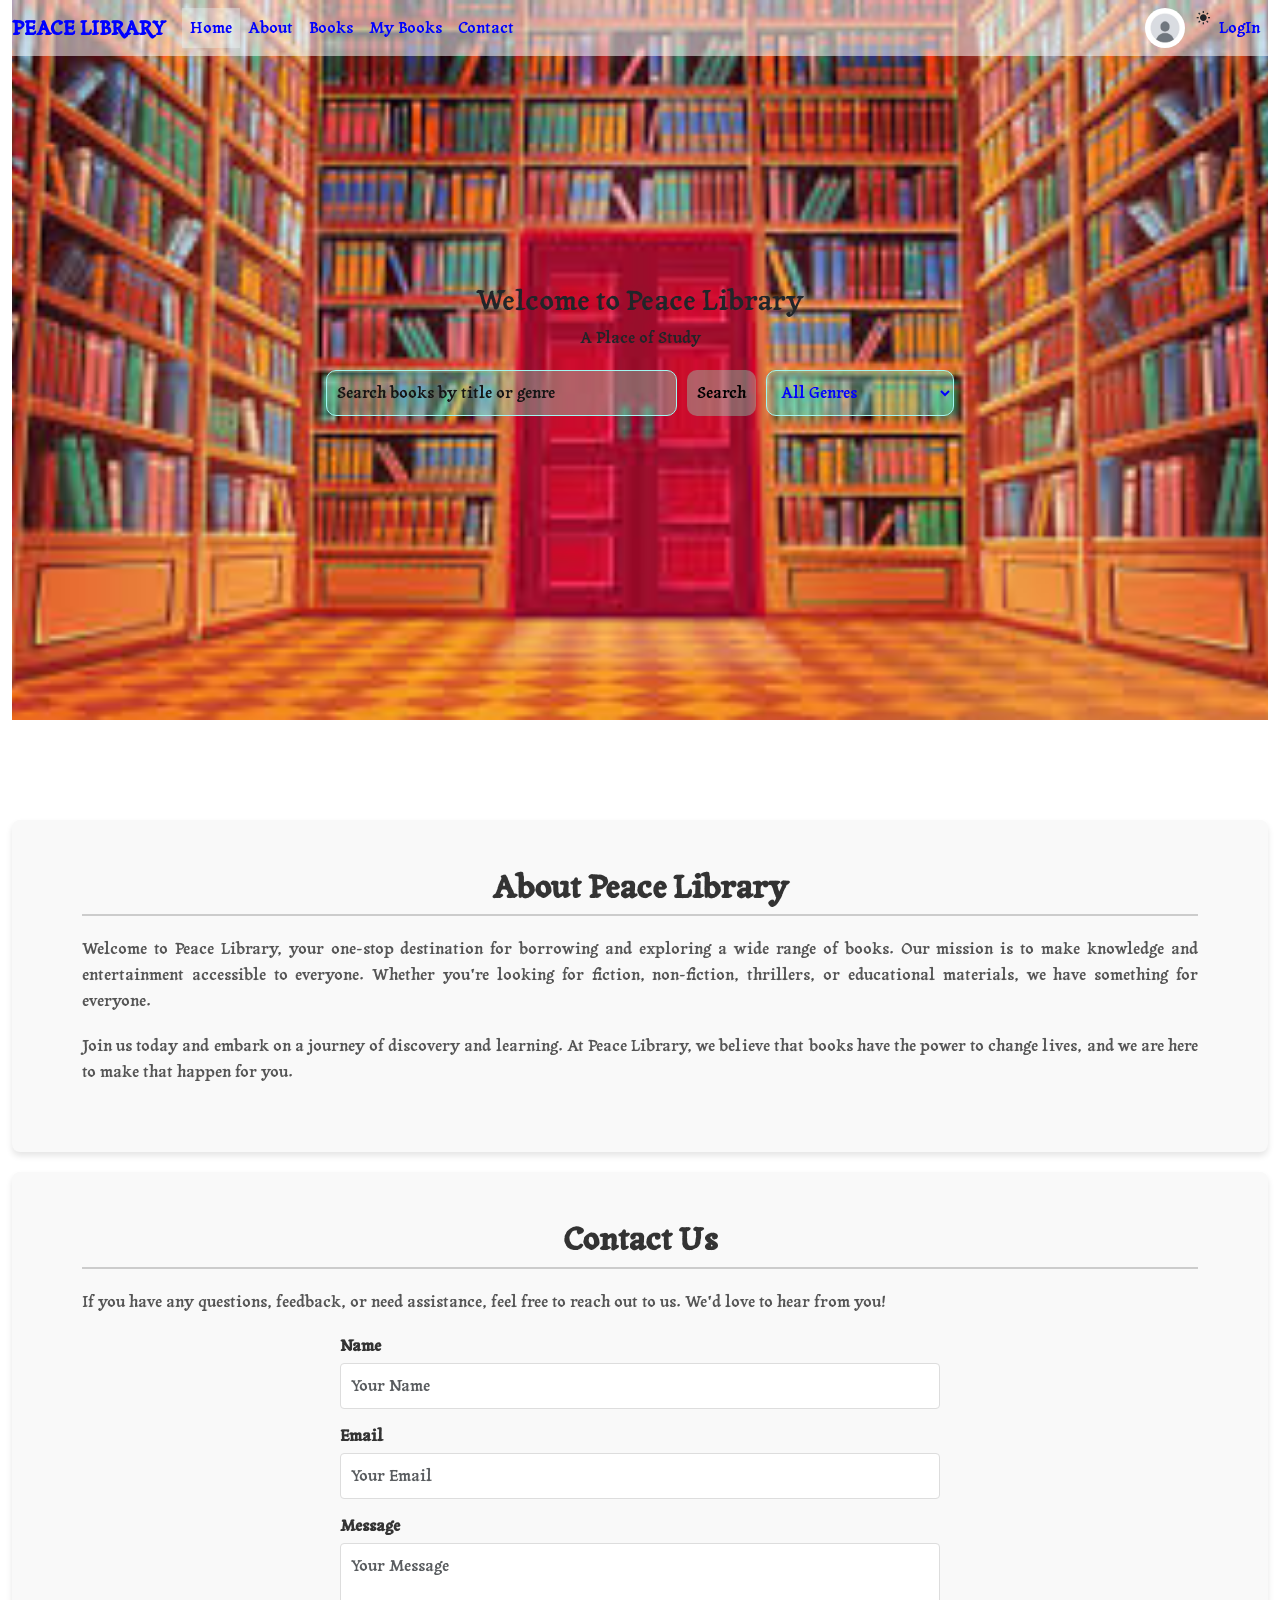
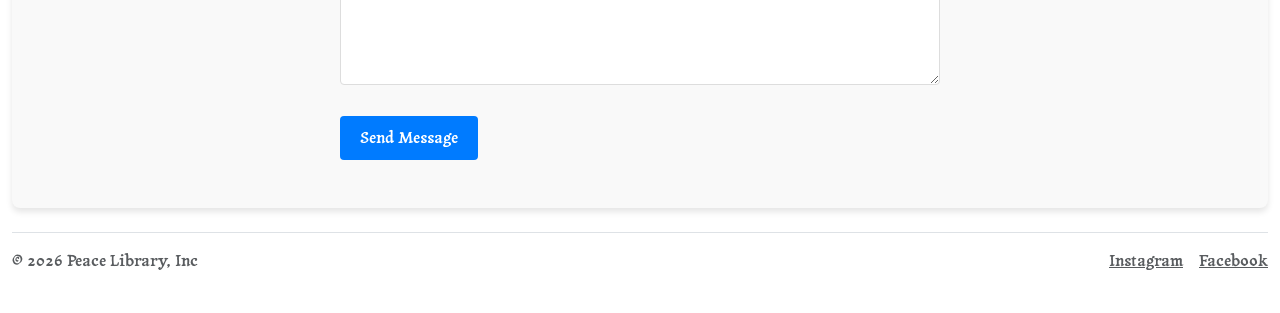
<file: index.html>
<!DOCTYPE html>
<html lang="en">
<head>
  <meta charset="UTF-8">
  <meta name="viewport" content="width=device-width, initial-scale=1.0">
  <title>Peace Library</title>
  <link rel="shortcut icon" href="/bg.png" type="image/x-icon">
  <link rel="stylesheet" href="./style.css">
  <link href="https://cdn.jsdelivr.net/npm/bootstrap@5.3.5/dist/css/bootstrap.min.css" rel="stylesheet">
  <link href='https://unpkg.com/boxicons@2.1.4/css/boxicons.min.css' rel='stylesheet'>
</head>
<body id="body">
  <div class="container-fluid">
    <nav class="navbar navbar-expand-lg navbar-light fixed-top">
      <div class="container-fluid">
        <a class="navbar-brand" href="./index.html">PEACE LIBRARY</a>
        <button class="navbar-toggler" type="button" data-bs-toggle="collapse" data-bs-target="#navbarNav" aria-controls="navbarNav" aria-expanded="false" aria-label="Toggle navigation">
          <span class="navbar-toggler-icon"></span>
        </button>
        <div class="collapse navbar-collapse" id="navbarNav">
          <ul class="navbar-nav me-auto mb-2 mb-lg-0">
            <li class="nav-item">
              <a class="nav-link active" aria-current="page" href="./index.html">Home</a>
            </li>
            <li class="nav-item">
              <a class="nav-link" href="#about">About</a>
            </li>
            <li class="nav-item">
              <a class="nav-link" href="#" id="books">Books</a>
            </li>
            <li class="nav-item">
              <a class="nav-link" href="#" id="myBook">My Books</a>
            </li>
            <li class="nav-item">
              <a class="nav-link" href="#contact">Contact</a>
            </li>
          </ul>
          <ul class="navbar-nav ms-auto">
            <li class="nav-item d-flex align-items-center">
              <img id="info" src="./image.png" alt="User" style="width: 40px; height: 40px; border-radius: 50%; margin-right: 10px;">
              <span id="userInfo"></span>
            </li>
            <li class="nav-item" id="light">
              <i class='bx bx-sun'></i>
            </li>
            <li class="nav-item" id="dark">
              <i class='bx bxs-sun'></i>
            </li>
            <li class="nav-item">
              <a class="nav-link log" href="./login.html" id="loginLink" style="display: inline-block;">LogIn</a>
            </li>
            <li class="nav-item">
              <button class="btn btn-outline-primary" id="logoutBtn" style="display: none;">Logout</button>
            </li>
          </ul>
        </div>
      </div>
    </nav>
    
    <section class="logSections">
      <h3>Welcome to Peace Library</h3>
      <p>A Place of Study</p>
      <div class="search-bar">
        <input type="text" id="searchInput" placeholder="Search books by title or genre">
        <button id="searchBtn">Search</button>
        <select id="genreFilter">
          <option value="">All Genres</option>
          <option value="Thriller">Thriller</option>
          <option value="Action">Action</option>
          <option value="Comedy">Comedy</option>
          <option value="Fiction">Fiction</option>
          <option value="Non-fiction">Non-fiction</option>
          <option value="Horror">Horror</option>
          <option value="Drama">Drama</option>
          <option value="Novel">Novel</option>
          <option value="Narrative">Narrative</option>
          <option value="Mystery">Mystery</option>
        </select>
      </div>
    </section>
    <div class="container-fluid homes">
      <section class="bookRow" style="display: none;"> 
        <h2>Book Borrowed</h2>
        <div id="bookRow"></div>
      </section>
      <div class="home"></div>
    </div>
    <section id="about" class="about-section py-5">
      <div class="container">
        <h2>About Peace Library</h2>
        <p>
          Welcome to Peace Library, your one-stop destination for borrowing and exploring a wide range of books. 
          Our mission is to make knowledge and entertainment accessible to everyone. Whether you're looking for 
          fiction, non-fiction, thrillers, or educational materials, we have something for everyone.
        </p>
        <p>
          Join us today and embark on a journey of discovery and learning. At Peace Library, we believe that 
          books have the power to change lives, and we are here to make that happen for you.
        </p>
      </div>
    </section>
    
    <section id="contact" class="contact-section py-5">
      <div class="container">
        <h2>Contact Us</h2>
        <p>If you have any questions, feedback, or need assistance, feel free to reach out to us. We'd love to hear from you!</p>
        <form id="contactForm">
          <div class="form-group">
            <label for="contactName">Name</label>
            <input type="text" id="contactName" name="contactName" class="form-control" placeholder="Your Name" required>
          </div>
          <div class="form-group">
            <label for="contactEmail">Email</label>
            <input type="email" id="contactEmail" name="contactEmail" class="form-control" placeholder="Your Email" required>
          </div>
          <div class="form-group">
            <label for="contactMessage">Message</label>
            <textarea id="contactMessage" name="contactMessage" class="form-control" rows="5" placeholder="Your Message" required></textarea>
          </div>
          <button type="submit" class="btn btn-primary mt-3">Send Message</button>
        </form>
      </div>
    </section>
    <footer class="d-flex flex-wrap justify-content-between align-items-center py-3 my-4 border-top">
      <div class="col-md-4 d-flex align-items-center">
        <span class="mb-3 mb-md-0 text-body-secondary">© <span id="date"> </span> Peace Library, Inc</span>
      </div>
      <ul class="nav col-md-4 justify-content-end list-unstyled d-flex">
        <li class="ms-3"><a class="text-body-secondary" href="#" aria-label="Instagram">Instagram</a></li>
        <li class="ms-3"><a class="text-body-secondary" href="#" aria-label="Facebook">Facebook</a></li>
      </ul>
    </footer>
  </div>
  <script src="./script.js"></script>
  <script src="https://cdn.jsdelivr.net/npm/bootstrap@5.3.5/dist/js/bootstrap.bundle.min.js"></script>
</body>
</html>
</file>
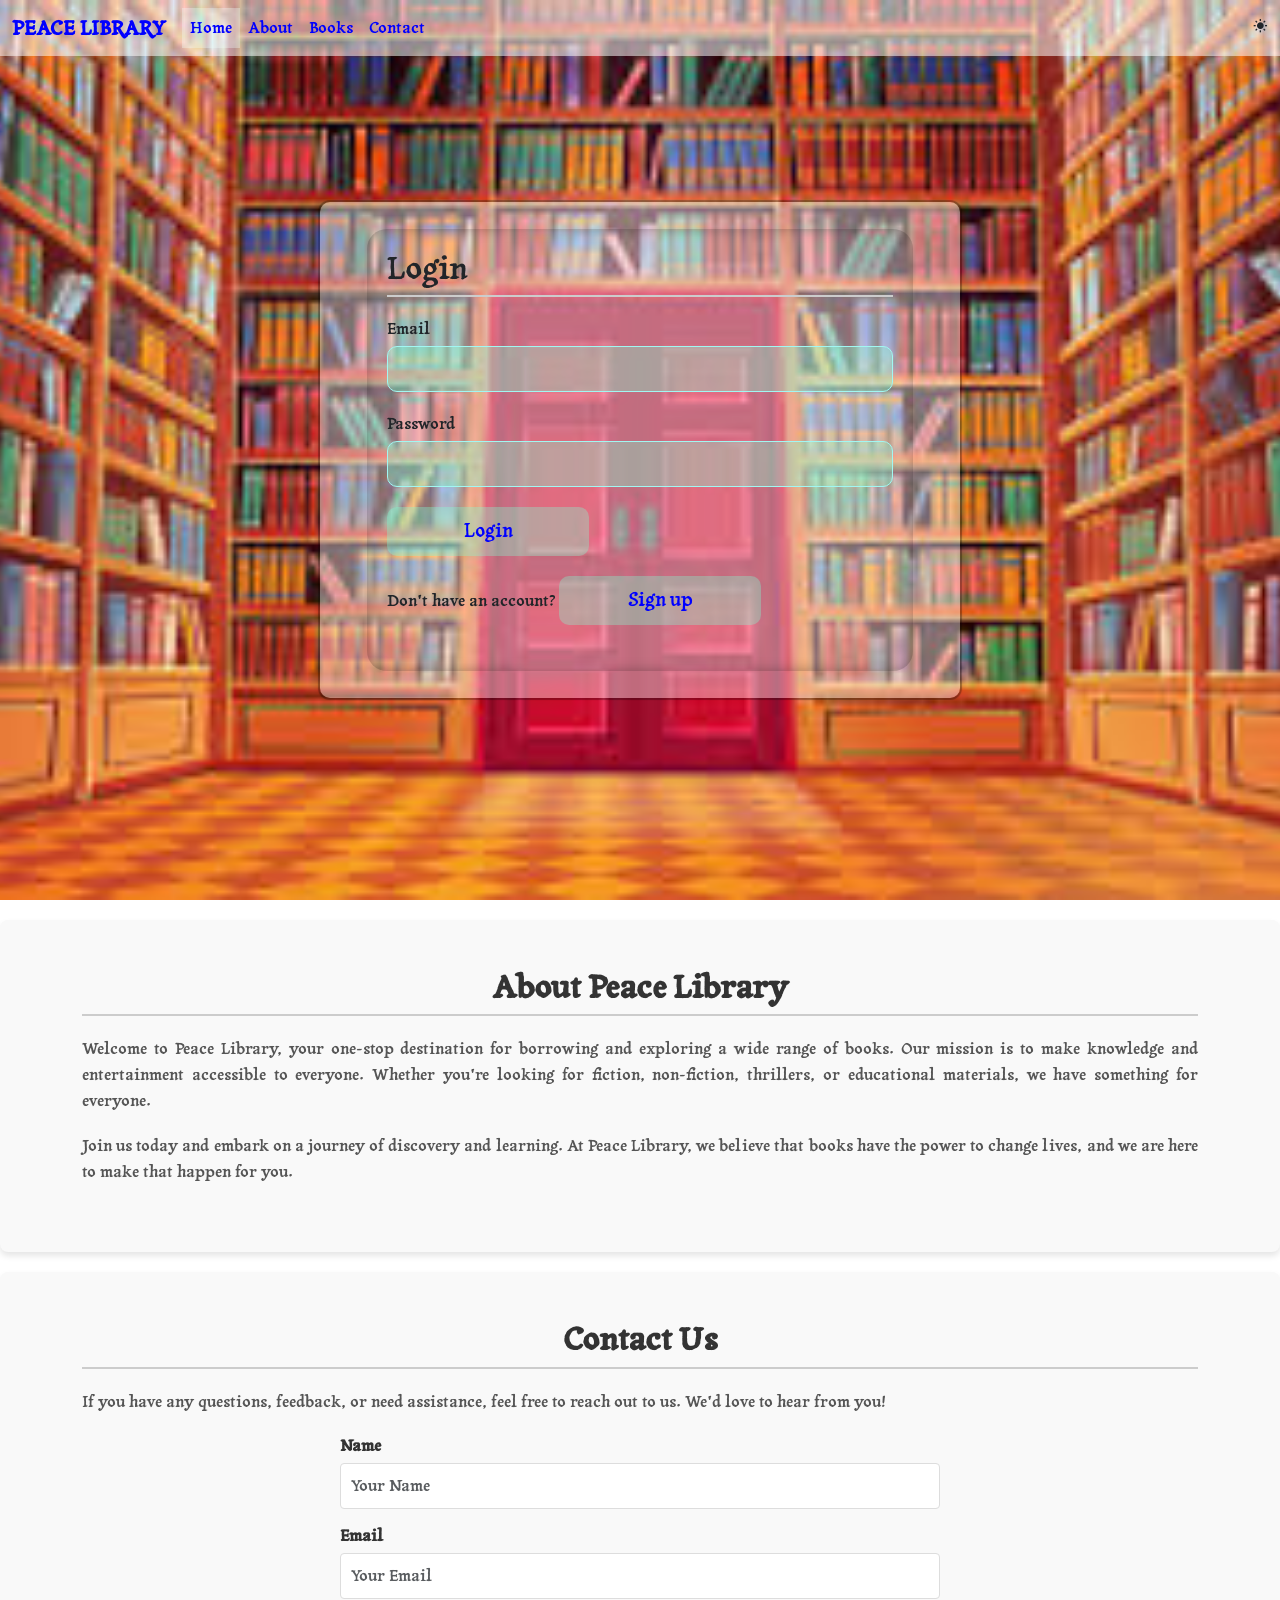
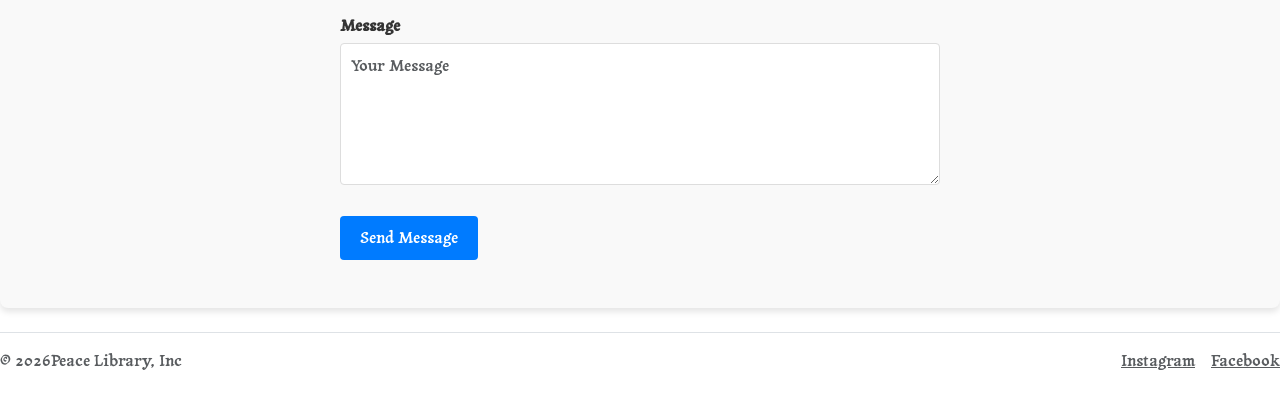
<file: admin.html>
<!DOCTYPE html>
<html lang="en">
<head>
  <meta charset="UTF-8">
   <meta name="viewport" content="width=device-width, initial-scale=1">
  <title>Admin Dashboard - Peace Library</title>
   <link rel="shortcut icon" href="/bg.png" type="image/x-icon">
  <link rel="stylesheet" href="./style.css">
  <link href="https://cdn.jsdelivr.net/npm/bootstrap@5.3.5/dist/css/bootstrap.min.css" rel="stylesheet">
  <link href='https://unpkg.com/boxicons@2.1.4/css/boxicons.min.css' rel='stylesheet'>
</head>
<body id="body">
  <div class="container-fluid">
    <nav class="navbar navbar-expand-lg navbar-light fixed-top">
      <div class="container-fluid">
        <a class="navbar-brand" href="./admin.html">PEACE LIBRARY</a>
        <button class="navbar-toggler" type="button" data-bs-toggle="collapse" data-bs-target="#navbarNav" aria-controls="navbarNav" aria-expanded="false" aria-label="Toggle navigation">
          <span class="navbar-toggler-icon"></span>
        </button>
        <div class="collapse navbar-collapse" id="navbarNav">
          <ul class="navbar-nav me-auto mb-2 mb-lg-0">
            <li class="nav-item">
              <a class="nav-link" href="./admin.html">Home</a>
            </li>
            <li class="nav-item">
              <a class="nav-link active" aria-current="page" href="./admin.html">Dashboard</a>
            </li>
            <li class="nav-item">
              <a class="nav-link" href="#about">About</a>
            </li>
            <li class="nav-item">
              <a class="nav-link" href="#contact">Contact</a>
            </li>
          </ul>
          <ul class="navbar-nav ms-auto">
            <li class="nav-item" id="light">
              <i class='bx bx-sun'></i>
            </li>
            <li class="nav-item" id="dark">
              <i class='bx bxs-sun'></i>
            </li>
            <li class="nav-item d-flex align-items-center">
              <img id="info" src="./image.png" alt="User" style="width: 40px; height: 40px; border-radius: 50%; margin-right: 10px;">
              <span id="userInfo">Admin</span>
            </li>
            <li class="nav-item">
              <button class="btn btn-outline-primary" id="logoutBtn">Logout</button>
            </li>
          </ul>
        </div>
      </div>
    </nav>

    <section class="container">
      <h2>Registered Users</h2>
      <div id="userList" class="row"></div>
    </section>

    <section class="container">
      <h2>Books Collection</h2>
      <div class="card p-3 shadow-sm mb-4">
        <h3>Add New Book</h3>
        <form id="addBookForm">
          <div class="form-group">
            <label for="bookTitle">Title</label>
            <input type="text" id="bookTitle" name="title" required>
            <span class="error-message" id="titleError"></span>
          </div>
          <div class="form-group">
            <label for="bookAuthor">Author</label>
            <input type="text" id="bookAuthor" name="author" required>
            <span class="error-message" id="authorError"></span>
          </div>
          <div class="form-group">
            <label for="bookGenre">Genre</label>
            <select id="bookGenre" name="genre" required>
              <option value="">Select Genre</option>
              <option value="Thriller">Thriller</option>
              <option value="Action">Action</option>
              <option value="Comedy">Comedy</option>
              <option value="Fiction">Fiction</option>
              <option value="Non-fiction">Non-fiction</option>
              <option value="Horror">Horror</option>
              <option value="Drama">Drama</option>
              <option value="Novel">Novel</option>
              <option value="Narrative">Narrative</option>
              <option value="Mystery">Mystery</option>
            </select>
            <span class="error-message" id="genreError"></span>
          </div>
          <div class="form-group">
            <label for="bookImage">Cover Image URL (Optional)</label>
            <input type="url" id="bookImage" name="image" placeholder="https://example.com/image.jpg">
            <span class="error-message" id="imageError"></span>
          </div>
          <button type="submit" class="btn btn-outline-primary">Add Book</button>
        </form>
      </div>
      <div id="bookList" class="row"></div>
    </section>
    <section id="about" class="about-section py-5">
      <div class="container">
        <h2>About Peace Library</h2>
        <p>
          Welcome to Peace Library, your one-stop destination for borrowing and exploring a wide range of books. 
          Our mission is to make knowledge and entertainment accessible to everyone. Whether you're looking for 
          fiction, non-fiction, thrillers, or educational materials, we have something for everyone.
        </p>
        <p>
          Join us today and embark on a journey of discovery and learning. At Peace Library, we believe that 
          books have the power to change lives, and we are here to make that happen for you.
        </p>
      </div>
    </section>
    
    <section id="contact" class="contact-section py-5">
      <div class="container">
        <h2>Contact Us</h2>
        <p>If you have any questions, feedback, or need assistance, feel free to reach out to us. We'd love to hear from you!</p>
        <form id="contactForm">
          <div class="form-group">
            <label for="contactName">Name</label>
            <input type="text" id="contactName" name="contactName" class="form-control" placeholder="Your Name" required>
          </div>
          <div class="form-group">
            <label for="contactEmail">Email</label>
            <input type="email" id="contactEmail" name="contactEmail" class="form-control" placeholder="Your Email" required>
          </div>
          <div class="form-group">
            <label for="contactMessage">Message</label>
            <textarea id="contactMessage" name="contactMessage" class="form-control" rows="5" placeholder="Your Message" required></textarea>
          </div>
          <button type="submit" class="btn btn-primary mt-3">Send Message</button>
        </form>
      </div>
    </section>
    <footer id="footer" class="d-flex flex-wrap justify-content-between align-items-center py-3 my-4 border-top">
      <div class="col-md-4 d-flex align-items-center">
        <span class="mb-3 mb-md-0 text-body-secondary">©  <span id="date"> </span>Peace Library, Inc</span>
      </div>
      <ul class="nav col-md-4 justify-content-end list-unstyled d-flex">
        <li class="ms-3"><a class="text-body-secondary" href="#">Instagram</a></li>
        <li class="ms-3"><a class="text-body-secondary" href="#">Facebook</a></li>
      </ul>
    </footer>
  </div>

  <script src="./admin.js"></script>
  <script src="https://cdn.jsdelivr.net/npm/bootstrap@5.3.5/dist/js/bootstrap.bundle.min.js"></script>
</body>
</html>
</file>
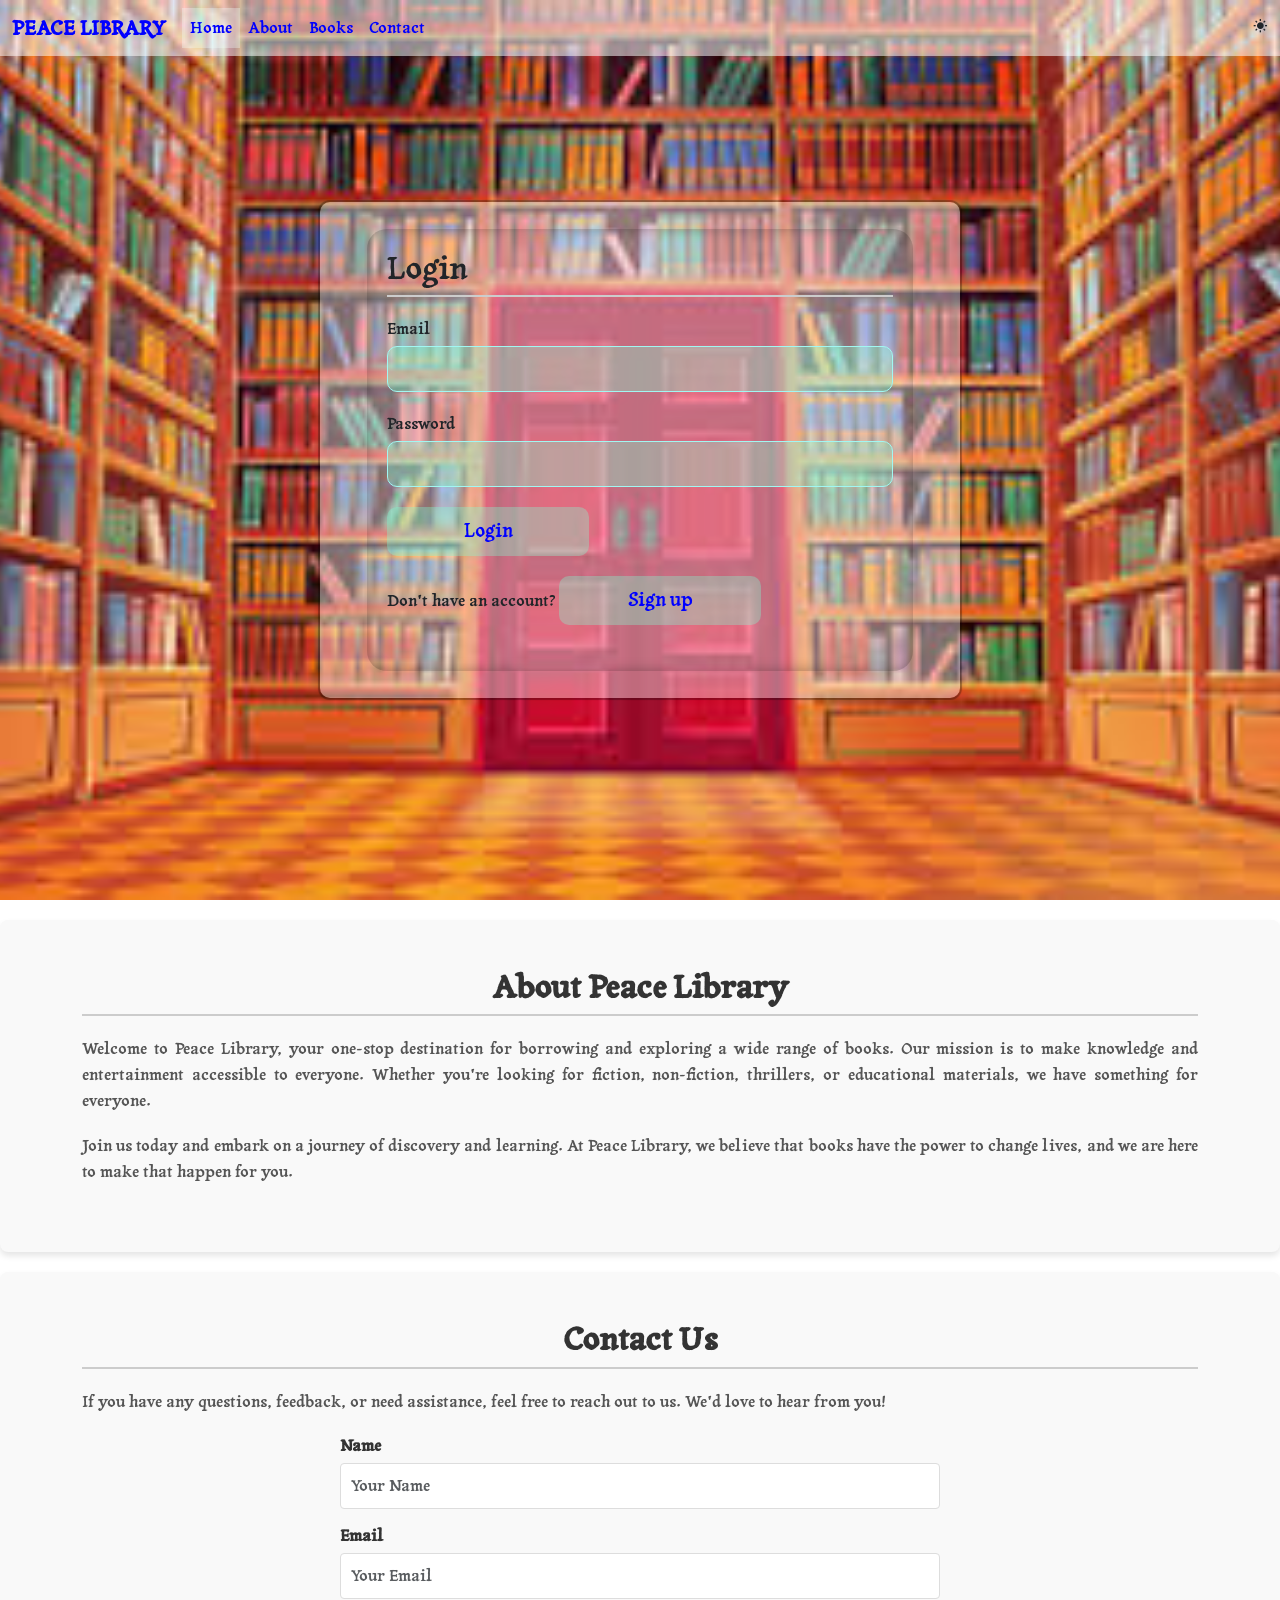
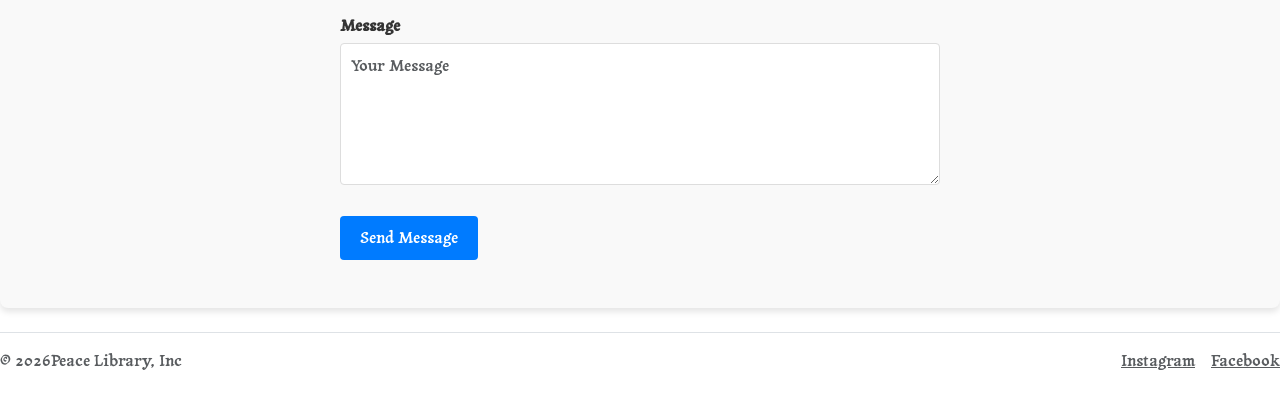
<file: login.html>
<!DOCTYPE html>
<html lang="en">
<head>
  <meta charset="UTF-8">
  <meta name="viewport" content="width=device-width, initial-scale=1.0">
  <title>Peace Library - Login</title>
  <link rel="shortcut icon" href="/bg.png" type="image/x-icon">
  <link rel="stylesheet" href="./style.css">
  <link href="https://cdn.jsdelivr.net/npm/bootstrap@5.3.5/dist/css/bootstrap.min.css" rel="stylesheet">
  <link href='https://unpkg.com/boxicons@2.1.4/css/boxicons.min.css' rel='stylesheet'>
</head>
<body id="body">
  <nav class="navbar navbar-expand-lg navbar-light fixed-top">
    <div class="container-fluid">
      <a class="navbar-brand" href="./login.html">PEACE LIBRARY</a>
      <button class="navbar-toggler" type="button" data-bs-toggle="collapse" data-bs-target="#navbarNav" aria-controls="navbarNav" aria-expanded="false" aria-label="Toggle navigation">
        <span class="navbar-toggler-icon"></span>
      </button>
      <div class="collapse navbar-collapse" id="navbarNav">
        <ul class="navbar-nav me-auto mb-2 mb-lg-0">
          <li class="nav-item">
            <a class="nav-link active" aria-current="page" href="./login.html">Home</a>
          </li>
          <li class="nav-item">
            <a class="nav-link" href="#about">About</a>
          </li>
          <li class="nav-item">
            <a class="nav-link" href="#" id="books">Books</a>
          </li>
          <li class="nav-item">
            <a class="nav-link" href="#contact">Contact</a>
          </li>
        </ul>
        <li class="nav-item" id="light">
          <i class='bx bx-sun'></i>
        </li>
        <li class="nav-item" id="dark">
          <i class='bx bxs-sun'></i>
        </li>
      </div>
    </div>
  </nav>
  <section class="logSection">
    <div class="container2" id="container2">
      <div class="form-container2" id="logs">
        <div class="form-wrapper" id="login-section">
          <h2>Login</h2>
          <div class="error-container" id="loginErrorContainer"></div>
          <form id="loginForm" autocomplete="on">
            <div class="form-group">
              <label for="email">Email</label>
              <input type="email" id="email" name="email">
              <span class="error-message" id="emailError"></span>
            </div>
            <div class="form-group">
              <label for="password">Password</label>
              <input type="password" id="password" name="password">
              <span class="error-message" id="passwordError"></span>
            </div>
            <button type="submit" id="log">Login</button>
            <p class="form-footer">
              Don't have an account? <a href="#" id="showSignup" class="logs">Sign up</a>
            </p>
          </form>
        </div>
        <div class="form-wrapper" id="signup-section" style="display: none;">
          <h2>Sign Up</h2>
          <div class="error-container" id="signupErrorContainer"></div>
          <form id="signupForm" autocomplete="on">
            <div class="input-row">
              <div class="form-group">
                <label for="fullName">Full Name</label>
                <input type="text" id="fullName" name="fullName">
                <span class="error-message" id="nameError"></span>
              </div>
              <div class="form-group">
                <label for="signupEmail">Email</label>
                <input type="email" id="signupEmail" name="email">
                <span class="error-message" id="emailError"></span>
              </div>
            </div>
            <div class="input-row">
              <div class="form-group">
                <label for="signupPassword">Password</label>
                <input type="password" id="signupPassword" name="password">
                <span class="error-message" id="passwordError"></span>
              </div>
              <div class="form-group">
                <label for="confirmPassword">Confirm Password</label>
                <input type="password" id="confirmPassword" name="confirmPassword">
                <span class="error-message" id="confirmPasswordError"></span>
              </div>
            </div>
            <button type="submit" id="sign">Sign Up</button>
            <p class="form-footer">
              Already have an account? <a href="#" id="showLogin" class="logs">Login</a>
            </p>
          </form>
        </div>
      </div>
    </div>
  </section>
  <section id="about" class="about-section py-5">
    <div class="container">
      <h2>About Peace Library</h2>
      <p>
        Welcome to Peace Library, your one-stop destination for borrowing and exploring a wide range of books. 
        Our mission is to make knowledge and entertainment accessible to everyone. Whether you're looking for 
        fiction, non-fiction, thrillers, or educational materials, we have something for everyone.
      </p>
      <p>
        Join us today and embark on a journey of discovery and learning. At Peace Library, we believe that 
        books have the power to change lives, and we are here to make that happen for you.
      </p>
    </div>
  </section>
  
  <section id="contact" class="contact-section py-5">
    <div class="container">
      <h2>Contact Us</h2>
      <p>If you have any questions, feedback, or need assistance, feel free to reach out to us. We'd love to hear from you!</p>
      <form id="contactForm">
        <div class="form-group">
          <label for="contactName">Name</label>
          <input type="text" id="contactName" name="contactName" class="form-control" placeholder="Your Name" required>
        </div>
        <div class="form-group">
          <label for="contactEmail">Email</label>
          <input type="email" id="contactEmail" name="contactEmail" class="form-control" placeholder="Your Email" required>
        </div>
        <div class="form-group">
          <label for="contactMessage">Message</label>
          <textarea id="contactMessage" name="contactMessage" class="form-control" rows="5" placeholder="Your Message" required></textarea>
        </div>
        <button type="submit" class="btn btn-primary mt-3">Send Message</button>
      </form>
    </div>
  </section>
  <footer class="d-flex flex-wrap justify-content-between align-items-center py-3 my-4 border-top">
    <div class="col-md-4 d-flex align-items-center">
      <span class="mb-3 mb-md-0 text-body-secondary">© <span id="date"> </span>Peace Library, Inc</span>
    </div>
    <ul class="nav col-md-4 justify-content-end list-unstyled d-flex">
      <li class="ms-3"><a class="text-body-secondary" href="#" aria-label="Instagram">Instagram</a></li>
      <li class="ms-3"><a class="text-body-secondary" href="#" aria-label="Facebook">Facebook</a></li>
    </ul>
  </footer>
  <script src="./log.js"></script>
</body>
</html>
</file>
<file: style.css>
@import url("https://fonts.googleapis.com/css2?family=Manrope:wght@200..800&family=Red+Hat+Text:ital,wght@0,300..700;1,300..700&family=Roboto:ital,wght@0,100..900;1,100..900&family=Tagesschrift&display=swap");

* {
  margin: 0;
  padding: 0;
  box-sizing: border-box;
}

body {
  font-family: "Tagesschrift" !important;
  font-weight: 400;
  font-style: normal;
  color: blue;
  background-color: #f8f9fa;
}

.container-fluid {
  width: 100%;
}
.dark{
  background-color: #000000bd;
  color: #fff !important;
}

a {
  color: blue;
}

li {
  list-style-type: none;
}

/* Nav Bar Styles */
.navbar {
  background-color: #ffffff88;
  font-family: "Tagesschrift" !important;
  padding: 10px 20px;
  z-index: 1000;
}

.navbar-brand {
  font-size: 1.5rem;
  font-weight: 700;
  color: blue !important;
}

.nav-link {
  color: blue !important;
  font-size: 1.2rem;
  transition: background-color 0.3s;
}

.nav-link:hover {
  background-color: aqua !important;
}

.nav-link.active {
  background-color: rgba(241, 253, 249, 0.342);
}

.navbar-toggler {
  border: none;
}

.navbar-toggler-icon {
  background-image: url("data:image/svg+xml,%3csvg xmlns='http://www.w3.org/2000/svg' viewBox='0 0 30 30'%3e%3cpath stroke='rgba(0, 0, 255, 0.55)' stroke-linecap='round' stroke-miterlimit='10' stroke-width='2' d='M4 7h22M4 15h22M4 23h22'/%3e%3c/svg%3e");
}

.btn-outline-primary {
  color: blue;
  border-color: blue;
  background-color: rgba(127, 255, 212, 0.342);
  border-radius: 10px;
  padding: 8px 16px;
  font-size: 1.2rem;
}

.btn-outline-primary:hover {
  background-color: aqua;
  border-color: blue;
}
#dark {
  /* margin: 0 10px; */
  cursor: pointer;
}
#light {
  cursor: pointer;
  display: none;
}

/* Login/Signup Styles */
.container2 {
  background-color: #ffffff65;
  width: 50%;
  padding: 17px;
  border-radius: 10px;
  margin: 10px auto;
  box-shadow: 0 0 1px 2px rgba(0, 0, 0, 0.3);
}

.form-wrapper {
  padding: 20px;
  box-shadow: inset 0 0 13px 0 rgba(0, 0, 0, 0.3);
  width: 90%;
  margin: 10px auto;
  border-radius: 20px;
}

.form-group {
  width: 100%;
  margin-bottom: 10px;
}

.form-group > span,
#loginErrorContainer {
  display: block;
  color: red;
  font-weight: 700;
  font-style: oblique;
  text-align: center;
  margin: 10px 0;
}

input, select {
  width: 100%;
  padding: 10px;
  border-radius: 10px;
  border: 1px solid rgb(161, 247, 242);
  background-color: rgba(127, 255, 212, 0.342);
  font-family: "Tagesschrift", sans-serif;
  color: blue;
}

label {
  margin: 10px 0 5px;
  display: block;
}

.container2 button,
.logs {
  width: 40%;
  padding: 10px;
  border: 0;
  border-radius: 10px;
  background-color: rgba(127, 255, 212, 0.342);
  margin: 10px 0;
  transition: background-color 0.3s;
  cursor: pointer;
  font-size: 1.2rem;
  color: blue;
}

.container2 button:hover,
.logs:hover {
  background-color: aqua;
}

.logs {
  display: inline-block;
  padding: 10px;
  text-align: center;
  text-decoration: none;
}

.logSection,
.logSections {
  background-image: url(./bg.png);
  background-position: center;
  background-size: cover;
  background-repeat: no-repeat;
}

.logSection {
  height: 100vh;
  align-content: center;
}

.logSections {
  height: 80vh;
  justify-items: center;
  align-content: center;
  text-align: center;
}

.home, #bookRow {
  width: 90%;
  margin: 80px auto 0;
  display: grid;
  grid-template-columns: repeat(auto-fit, minmax(250px, 1fr));
  gap: 20px;
}

.shelf {
  display: flex;
  flex-direction: column;
  padding: 10px;
  box-shadow: inset 0 0 6px 0 rgba(0, 0, 0, 0.3);
  border: 2px solid #ccc;
  border-radius: 10px;
  cursor: pointer;
}

.shelf > img {
  display: block;
  height: 240px;
  box-shadow: 0 0 6px 2px rgba(0, 0, 0, 0.3);
  margin: 10px 0;
}

.search-bar {
  margin: 20px auto;
  width: 50%;
  display: flex;
  /* border: 2px solid red; */
  gap: 10px;
}
#genreFilter{
  width: 30%;
}

#searchInput {
  flex: 6;
}
#searhInput::placeholder{
  color: #022447 !important;
  opacity: 1 !important;
}
input::placeholder, textarea::placeholder {
  color: #161515; 
  opacity: 1; 
}

#searchBtn {
  background-color: rgba(127, 255, 212, 0.342);
  border: none;
  padding: 10px;
  border-radius: 10px;
  cursor: pointer;
}

#searchBtn:hover {
  background-color: aqua;
}

/* Admin Styles */
h2 {
  margin-top: 2rem;
  border-bottom: 2px solid #ccc;
  padding-bottom: 0.5rem;
}

#userList .card, #bookList .card {
  margin-bottom: 1rem;
}

.card button {
  margin-top: 0.5rem;
  background-color: #dc3545;
  color: white;
  border: none;
  padding: 6px 12px;
  border-radius: 5px;
  transition: 0.3s ease;
}

.card button:hover {
  background-color: #c82333;
}

.text-danger {
  color: #dc3545 !important;
}
/* General Section Styling */
.about-section, .contact-section {
  background-color: #f9f9f9;
  padding: 50px 20px;
  margin: 20px 0;
  border-radius: 8px;
  box-shadow: 0 4px 6px rgba(0, 0, 0, 0.1);
}

.about-section h2, .contact-section h2 {
  font-size: 2rem;
  font-weight: bold;
  color: #333;
  margin-bottom: 20px;
  text-align: center;
}

.about-section p, .contact-section p {
  font-size: 1rem;
  line-height: 1.6;
  color: #555;
  text-align: justify;
  margin-bottom: 20px;
}

/* Contact Form Styling */
.contact-section form {
  max-width: 600px;
  margin: 0 auto;
}

.contact-section .form-group {
  margin-bottom: 15px;
}

.contact-section label {
  font-weight: bold;
  color: #333;
  display: block;
  margin-bottom: 5px;
}

.contact-section input, .contact-section textarea {
  width: 100%;
  padding: 10px;
  border: 1px solid #ddd;
  border-radius: 4px;
  font-size: 1rem;
  color: #333;
}

.contact-section input:focus, .contact-section textarea:focus {
  border-color: #007bff;
  outline: none;
  box-shadow: 0 0 5px rgba(0, 123, 255, 0.5);
}

.contact-section button {
  background-color: #007bff;
  color: #fff;
  border: none;
  padding: 10px 20px;
  font-size: 1rem;
  border-radius: 4px;
  cursor: pointer;
  transition: background-color 0.3s ease;
}

.contact-section button:hover {
  background-color: #0056b3;
}
.available, .borrow, .return-book{
  background-color: #007bff;
  border-radius: 10px;
  border: 0;
  padding: 10px;
  color: #fff;
}
.borrow, .return-book {
  background-color: red;
}

/* Responsive Design */
@media (max-width: 768px) {
  .about-section, .contact-section {
    padding: 30px 15px;
  }

  .about-section h2, .contact-section h2 {
    font-size: 1.5rem;
  }

  .contact-section form {
    width: 100%;
  }

  .home, #bookRow {
    display: flex;
    flex-direction: column;
  }
  .container2 {
    width: 90%;
  }
  .container2 button,
  .logs {
    width: 50%;
  }
  .search-bar {
    width: 90%;
  }
}
</file>
